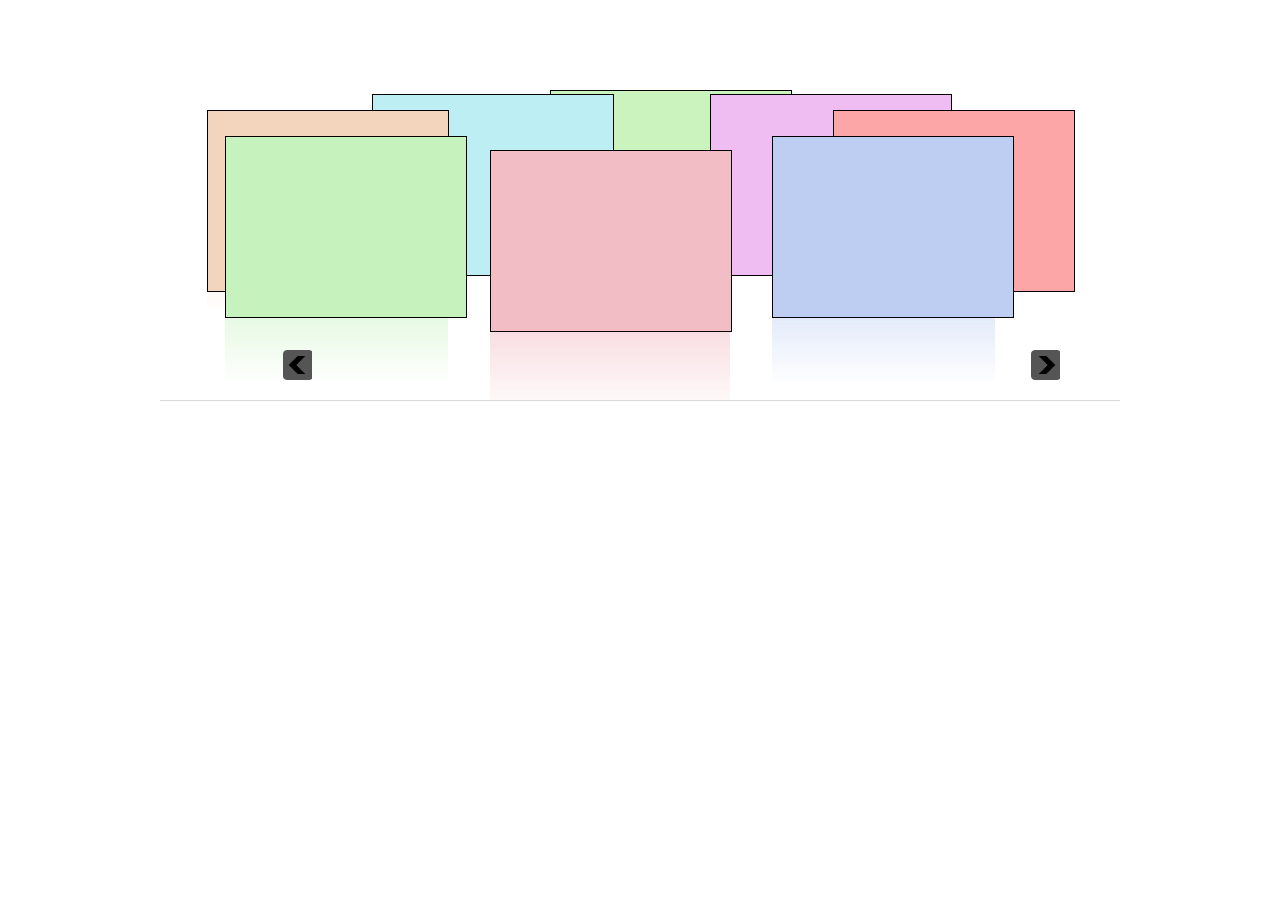
<file: 3D立体旋转jquery幻灯片/3D立体旋转jquery幻灯片/jquery3d/index.html>
﻿<!DOCTYPE html PUBLIC "-//W3C//DTD XHTML 1.0 Transitional//EN" "http://www.w3.org/TR/xhtml1/DTD/xhtml1-transitional.dtd">
<html xmlns="http://www.w3.org/1999/xhtml">
<head>
<meta http-equiv="Content-Type" content="text/html; charset=utf-8" />
<title>3D立体旋转jquery幻灯片</title>
<style type="text/css">
* {
	margin:0;
	padding:0;
	list-style-type:none;
}
a, img {
	border:0;
}
body {
	font:12px/180% Tahoma, Geneva, sans-serif;
}
/* Carousel */
#carousel1 {
	width:960px;
	height:400px;
	overflow:hidden;
	position:relative;
	border-bottom:solid 1px #d8d9da;
	margin:0 auto;
}
#carousel1 img {
	border:none;
	width:240px;
	height:180px;
	border:solid 1px #000;
}
#carousel1 #title-text {
	font-size:22px;
	margin:10px 20px 0 0;
	padding:0;
	text-align:right;
}
#carousel1 #alt-text {
	font-size:14px;
	margin:5px 20px 0 0;
	padding:0;
	text-align:right;
}
#carousel1 #user-c {
	padding:0;
	position:absolute;
	right:15px;
	bottom:10px;
}
#carousel1 .carouselLeft, #carousel1 .carouselRight {
	position:absolute;
	bottom:20px;
	width:29px;
	height:30px;
	overflow:hidden;
	cursor:pointer;
}
#carousel1 .carouselLeft {
	right:60px;
	background:url(images/templatemo_slider_right.png) no-repeat;
}
#carousel1 .carouselRight {
	right:808px;
	background:url(images/templatemo_slider_left.png) no-repeat;
}
</style>
<script type="text/javascript" src="js/jquery.js"></script>
<script type="text/JavaScript" src="js/CloudCarousel.1.0.5.js"></script>
<script type="text/JavaScript" src="js/jquery.mousewheel.js"></script><!--鼠标滚动插件-->
<script type="text/javascript">
$(document).ready(function(){						   
	// 这初始化容器中指定的元素，在这种情况下，旋转木马.
	$("#carousel1").CloudCarousel({			
		xPos:450,
		yPos:110,
		buttonLeft: $('#but1'),
		buttonRight: $('#but2'),
		altBox: $("#alt-text"),
		titleBox: $("#title-text"),				
		FPS:30,
		reflHeight:86,
		reflGap:2,
		yRadius:40,
		autoRotateDelay: 1200,
		speed:0.2,
		mouseWheel:true,
		bringToFront:true
	});	
});
</script>
</head>
<body>
<div id="carousel1">
  <p id="title-text"></p>
  <p id="alt-text"></p>
  <a target="_parent" ><img class="cloudcarousel"  src="images/01.jpg"/></a> 
  <a target="_parent" ><img class="cloudcarousel"  src="images/02.jpg"/></a>
  <a target="_parent" ><img class="cloudcarousel"  src="images/03.jpg"/></a> 
  <a target="_parent" ><img class="cloudcarousel"  src="images/04.jpg"/></a> 
  <a target="_parent" ><img class="cloudcarousel"  src="images/05.jpg"/></a> 
  <a target="_parent" ><img class="cloudcarousel"  src="images/06.jpg"/></a> 
  <a target="_parent" ><img class="cloudcarousel"  src="images/07.jpg"/></a> 
  <a target="_parent" ><img class="cloudcarousel"  src="images/08.jpg"/></a>
  <div id="but1" class="carouselLeft"></div>
  <div id="but2" class="carouselRight"></div>
</div>
<!--carousel1 end-->
<br>

</body>
</html>
</file>
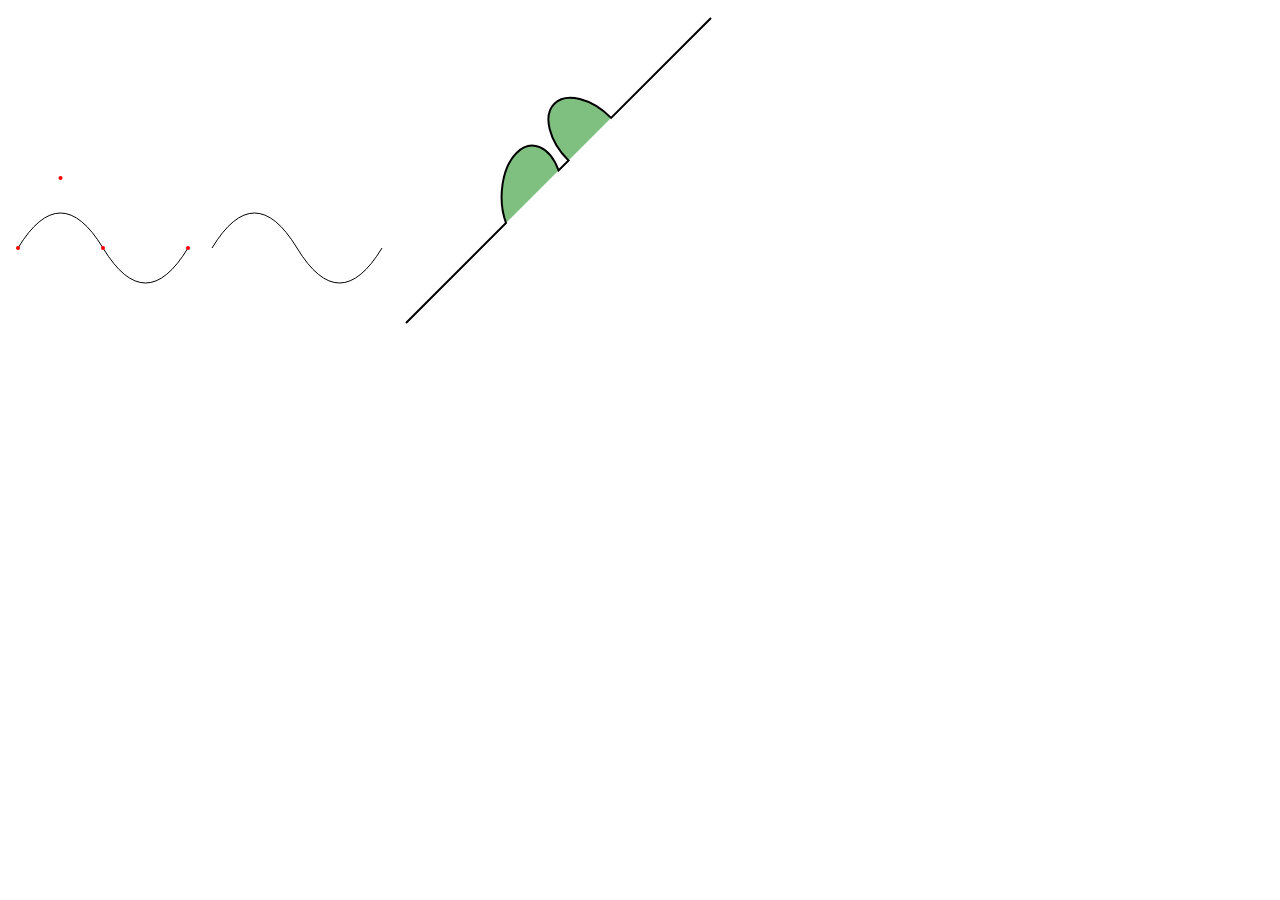
<file: triangle-pattern-generator/svg test.html>
<!DOCTYPE html>
<html lang="en">
<head>
    <meta charset="UTF-8">
    <title>Title</title>
</head>
<body>

<?xml version="1.0" standalone="no"?>



<?xml version="1.0" standalone="no"?>
<svg width="190px" height="160px" version="1.1" xmlns="http://www.w3.org/2000/svg">
    <path d="M10 80 Q 52.5 10, 95 80 T 180 80" stroke="black" fill="transparent"/>

    <circle cx="10" cy="80" r="2" fill="red"/>
    <circle cx="52.5" cy="10" r="2" fill="red"/>
    <circle cx="95" cy="80" r="2" fill="red"/>
    <circle cx="180" cy="80" r="2" fill="red"/>
</svg>

<?xml version="1.0" standalone="no"?>
<svg width="190px" height="160px" version="1.1" xmlns="http://www.w3.org/2000/svg">
    <path d="M10 80 Q 52.5 10, 95 80 T 180 80" stroke="black" fill="transparent"/>
</svg>

<svg width="320px" height="320px" version="1.1" xmlns="http://www.w3.org/2000/svg">
    <path d="M10 315
           L 110 215
           A 30 50 0 0 1 162.55 162.45
           L 172.55 152.45
           A 30 50 -45 0 1 215.1 109.9
           L 315 10" stroke="black" fill="green" stroke-width="2" fill-opacity="0.5"/>
</svg>
</body>
</html>
</file>
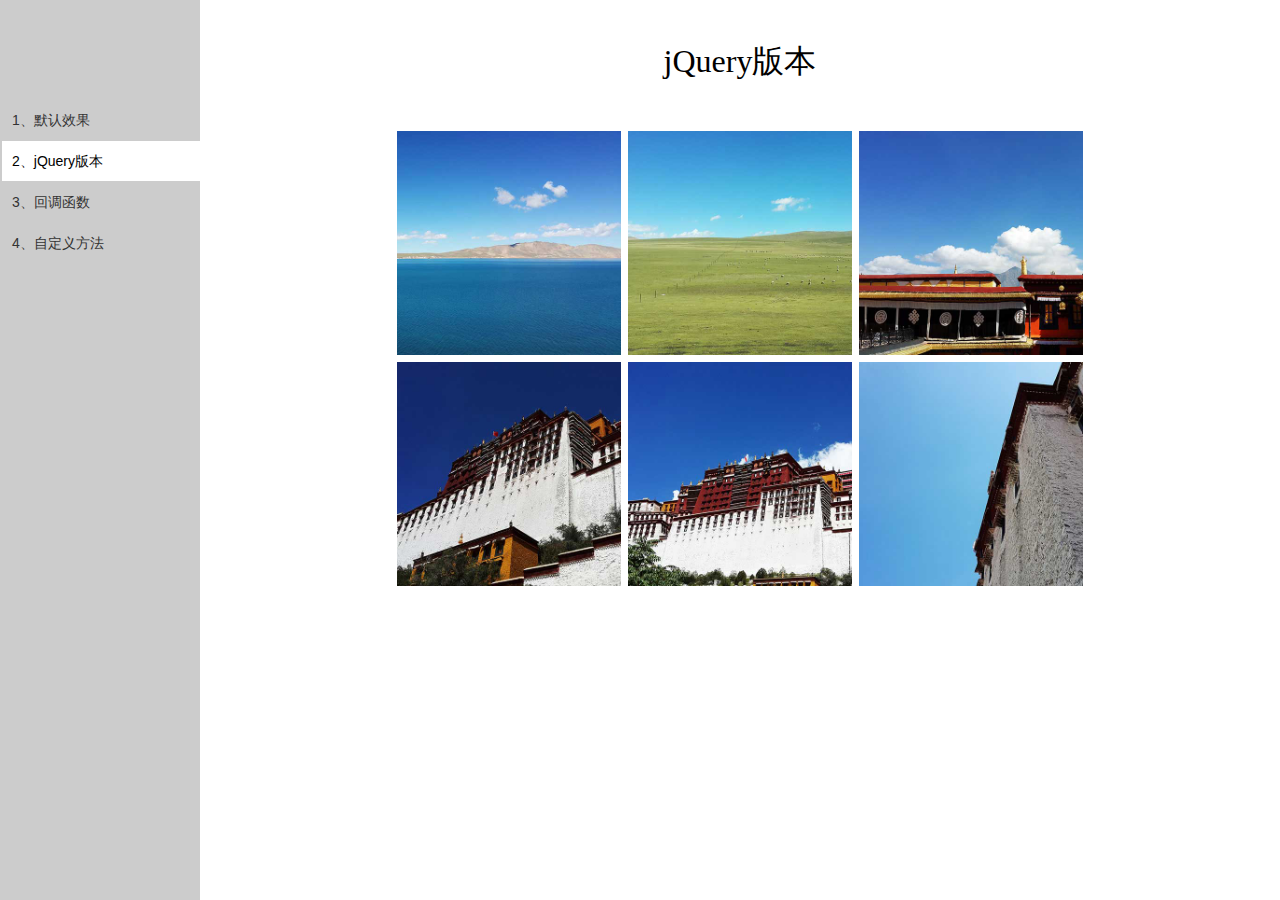
<file: 3D立体旋转jquery幻灯片/强大的jQuery图片查看器插件Viewer.js_files/jQueryViewer20160329.html>
<!DOCTYPE html>
<!-- saved from url=(0057)http://www.jq22.com/demo/jQueryViewer20160329/index2.html -->
<html lang="zh-Hans"><head><meta http-equiv="Content-Type" content="text/html; charset=UTF-8">

<title>JS/jQuery图片查看器viewer.js演示-jQuery版本_jq22</title>
<link rel="stylesheet" href="./viewer.min.css">
<style>
* { margin: 0; padding: 0;}
#jq22 { width: 700px; margin: 0 auto; font-size: 0;}
#jq22 li { display: inline-block; width: 32%; margin-left: 1%; padding-top: 1%;}
#jq22 li img { width: 100%;}
</style>
</head>

<body>
<h1>jQuery版本</h1>

<ul id="jq22">
	<li><img data-original="img/tibet-1.jpg" src="./tibet-1.jpg" alt="图片1"></li>
	<li><img data-original="img/tibet-2.jpg" src="./tibet-2.jpg" alt="图片2"></li>
	<li><img data-original="img/tibet-3.jpg" src="./tibet-3.jpg" alt="图片3"></li>
	<li><img data-original="img/tibet-4.jpg" src="./tibet-4.jpg" alt="图片4"></li>
	<li><img data-original="img/tibet-5.jpg" src="./tibet-5.jpg" alt="图片5"></li>
	<li><img data-original="img/tibet-6.jpg" src="./tibet-6.jpg" alt="图片6"></li>
</ul>

<script src="./jquery.min(1).js"></script>
<script src="./viewer-jquery.min.js"></script>
<script>
$(function() {
	$('#jq22').viewer({
		url: 'data-original',
	});
});
</script>




















<!-- 以下信息与演示无关，可不必理会 -->
<style>
body { margin: 0; border-left: 200px solid #ccc;}

h1 { margin: 40px auto; font: 32px "Microsoft Yahei"; text-align: center;}

.menu { position: absolute; left: 0; top: 0; bottom: 0; width: 200px; padding-top: 100px; font-family: Consolas,arial,"宋体"; background-color: #ccc;}
.menu a { display: block; height: 40px; margin: 0 0 1px 2px; padding-left: 10px; line-height: 40px; font-size: 14px; color: #333; text-decoration: none;}
.menu a:hover { background-color: #eee;}
.menu .cur { color: #000; background-color: #fff !important;}

.vad { margin: 50px 0 10px; font-family: Consolas,arial,宋体,sans-serif; text-align:center;}
.vad a { display: inline-block; height: 36px; line-height: 36px; margin: 0 5px; padding: 0 50px; font-size: 14px; text-align:center; color:#eee; text-decoration: none; background-color: #222;}
.vad a:hover { color: #fff; background-color: #000;}
.thead { width: 728px; height: 90px; margin: 0 auto; border-bottom: 40px solid transparent;}

.code { position: relative; margin-top: 100px; padding-top: 41px;}
.code h3 { position: absolute; top: 0; z-index: 10; width: 100px; height: 40px; font: 16px/40px "Microsoft Yahei"; text-align: center; cursor: pointer;}
.code .cur { border: 1px solid #f0f0f0; border-bottom: 1px solid #f8f8f8; background-color: #f8f8f8;}
.code .h31 { left: 0;}
.code .h32 { left: 102px;}
.code .h33 { left: 204px;}
.code .h34 { left: 306px;}
.code ol { padding: 0;}
.code { width: 800px; margin-left: auto; margin-right: auto;}
pre { padding: 15px 0; border: 1px solid #f0f0f0; background-color: #f8f8f8;}
.f-dn { display: none;}
</style>



<div class="menu">
	<a href="http://www.jq22.com/demo/jQueryViewer20160329/index.html">1、默认效果</a>
	<a class="cur" href="http://www.jq22.com/demo/jQueryViewer20160329/index2.html">2、jQuery版本</a>
	<a href="http://www.jq22.com/demo/jQueryViewer20160329/index3.html">3、回调函数</a>
	<a href="http://www.jq22.com/demo/jQueryViewer20160329/index4.html">4、自定义方法</a>
</div>


</body></html>
</file>
<file: 3D立体旋转jquery幻灯片/强大的jQuery图片查看器插件Viewer.js_files/viewer.min.css>
/*!
 * Viewer.js v0.3.1
 * https://github.com/fengyuanchen/viewerjs
 *
 * Copyright (c) 2015-2016 Fengyuan Chen
 * Released under the MIT license
 *
 * Date: 2016-02-02T11:35:36.273Z
 */.viewer-container,.viewer-navbar{background-color:#000;overflow:hidden}.viewer-canvas,.viewer-container,.viewer-footer,.viewer-player{right:0;bottom:0;left:0}.viewer-button,.viewer-canvas,.viewer-container,.viewer-footer,.viewer-list,.viewer-navbar,.viewer-open,.viewer-title,.viewer-toolbar,.viewer-toolbar>li{overflow:hidden}.viewer-close:before,.viewer-flip-horizontal:before,.viewer-flip-vertical:before,.viewer-fullscreen-exit:before,.viewer-fullscreen:before,.viewer-next:before,.viewer-one-to-one:before,.viewer-play:before,.viewer-prev:before,.viewer-reset:before,.viewer-rotate-left:before,.viewer-rotate-right:before,.viewer-zoom-in:before,.viewer-zoom-out:before{font-size:0;line-height:0;display:block;width:20px;height:20px;color:transparent;background-image:url([data-uri]);background-repeat:no-repeat}.viewer-zoom-in:before{content:'Zoom In';background-position:0 0}.viewer-zoom-out:before{content:'Zoom Out';background-position:-20px 0}.viewer-one-to-one:before{content:'One to One';background-position:-40px 0}.viewer-reset:before{content:'Reset';background-position:-60px 0}.viewer-prev:before{content:'Previous';background-position:-80px 0}.viewer-play:before{content:'Play';background-position:-100px 0}.viewer-next:before{content:'Next';background-position:-120px 0}.viewer-rotate-left:before{content:'Rotate Left';background-position:-140px 0}.viewer-rotate-right:before{content:'Rotate Right';background-position:-160px 0}.viewer-flip-horizontal:before{content:'Flip Horizontal';background-position:-180px 0}.viewer-flip-vertical:before{content:'Flip Vertical';background-position:-200px 0}.viewer-fullscreen:before{content:'Enter Full Screen';background-position:-220px 0}.viewer-fullscreen-exit:before{content:'Exit Full Screen';background-position:-240px 0}.viewer-close:before{content:'Close';background-position:-260px 0}.viewer-container{font-size:0;line-height:0;position:absolute;top:0;-webkit-user-select:none;-moz-user-select:none;-ms-user-select:none;user-select:none;background-color:rgba(0,0,0,.5);direction:ltr!important;-ms-touch-action:none;touch-action:none;-webkit-tap-highlight-color:transparent;-webkit-touch-callout:none}.viewer-container ::-moz-selection,.viewer-container::-moz-selection{background-color:transparent}.viewer-container ::selection,.viewer-container::selection{background-color:transparent}.viewer-container img{display:block;width:100%;min-width:0!important;max-width:none!important;height:auto;min-height:0!important;max-height:none!important}.viewer-player,.viewer-tooltip{display:none;position:absolute}.viewer-canvas{position:absolute;top:0}.viewer-canvas>img{width:auto;max-width:90%!important;height:auto;margin:15px auto}.viewer-footer{position:absolute;text-align:center}.viewer-navbar{background-color:rgba(0,0,0,.5)}.viewer-list{-webkit-box-sizing:content-box;-moz-box-sizing:content-box;box-sizing:content-box;height:50px;margin:0;padding:1px 0}.viewer-list>li{font-size:0;line-height:0;float:left;overflow:hidden;width:30px;height:50px;cursor:pointer;opacity:.5;color:transparent;filter:alpha(opacity=50)}.viewer-list>li+li{margin-left:1px}.viewer-list>.viewer-active{opacity:1;filter:alpha(opacity=100)}.viewer-player{top:0;cursor:none;background-color:#000}.viewer-player>img{position:absolute;top:0;left:0}.viewer-toolbar{width:280px;margin:0 auto 5px;padding:3px 0}.viewer-toolbar>li{float:left;width:24px;height:24px;cursor:pointer;border-radius:50%;background-color:#000;background-color:rgba(0,0,0,.5)}.viewer-toolbar>li:hover{background-color:#000;background-color:rgba(0,0,0,.8)}.viewer-toolbar>li:before{margin:2px}.viewer-toolbar>li+li{margin-left:1px}.viewer-toolbar>.viewer-play{width:30px;height:30px;margin-top:-3px;margin-bottom:-3px}.viewer-toolbar>.viewer-play:before{margin:5px}.viewer-tooltip{font-size:12px;line-height:20px;top:50%;left:50%;width:50px;height:20px;margin-top:-10px;margin-left:-25px;text-align:center;color:#fff;border-radius:10px;background-color:#000;background-color:rgba(0,0,0,.8)}.viewer-title{font-size:12px;line-height:1;display:inline-block;max-width:90%;margin:0 5% 5px;white-space:nowrap;text-overflow:ellipsis;opacity:.8;color:#ccc;filter:alpha(opacity=80)}.viewer-title:hover{opacity:1;filter:alpha(opacity=100)}.viewer-button{position:absolute;top:-40px;right:-40px;width:80px;height:80px;cursor:pointer;border-radius:50%;background-color:#000;background-color:rgba(0,0,0,.5)}.viewer-button:before{position:absolute;bottom:15px;left:15px}.viewer-fixed{position:fixed}.viewer-show{display:block}.viewer-hide{display:none}.viewer-invisible{visibility:hidden}.viewer-move{cursor:move;cursor:-webkit-grab;cursor:-moz-grab;cursor:grab}.viewer-fade{opacity:0;filter:alpha(opacity=0)}.viewer-in{opacity:1;filter:alpha(opacity=100)}.viewer-transition{-webkit-transition:all .3s ease-out;-o-transition:all .3s ease-out;transition:all .3s ease-out}@media (max-width:767px){.viewer-hide-xs-down{display:none}}@media (max-width:991px){.viewer-hide-sm-down{display:none}}@media (max-width:1199px){.viewer-hide-md-down{display:none}}
</file>
